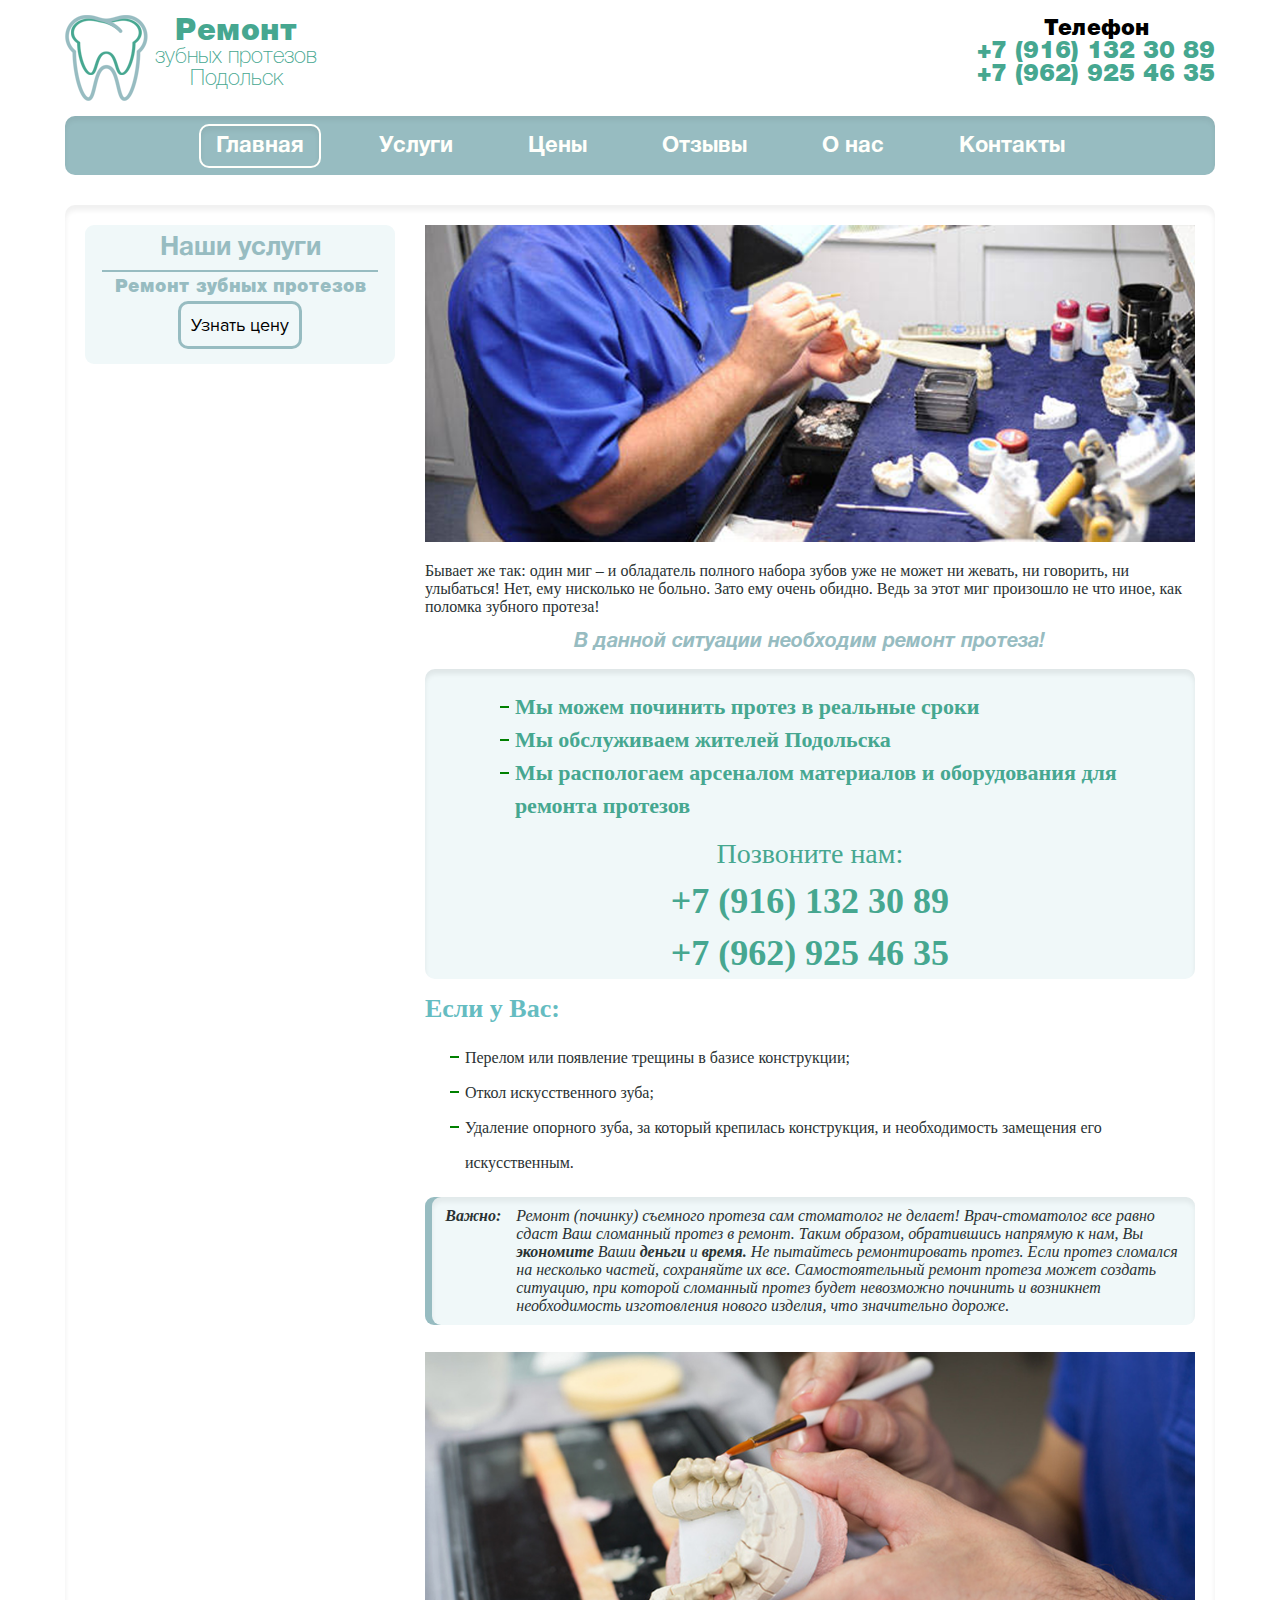
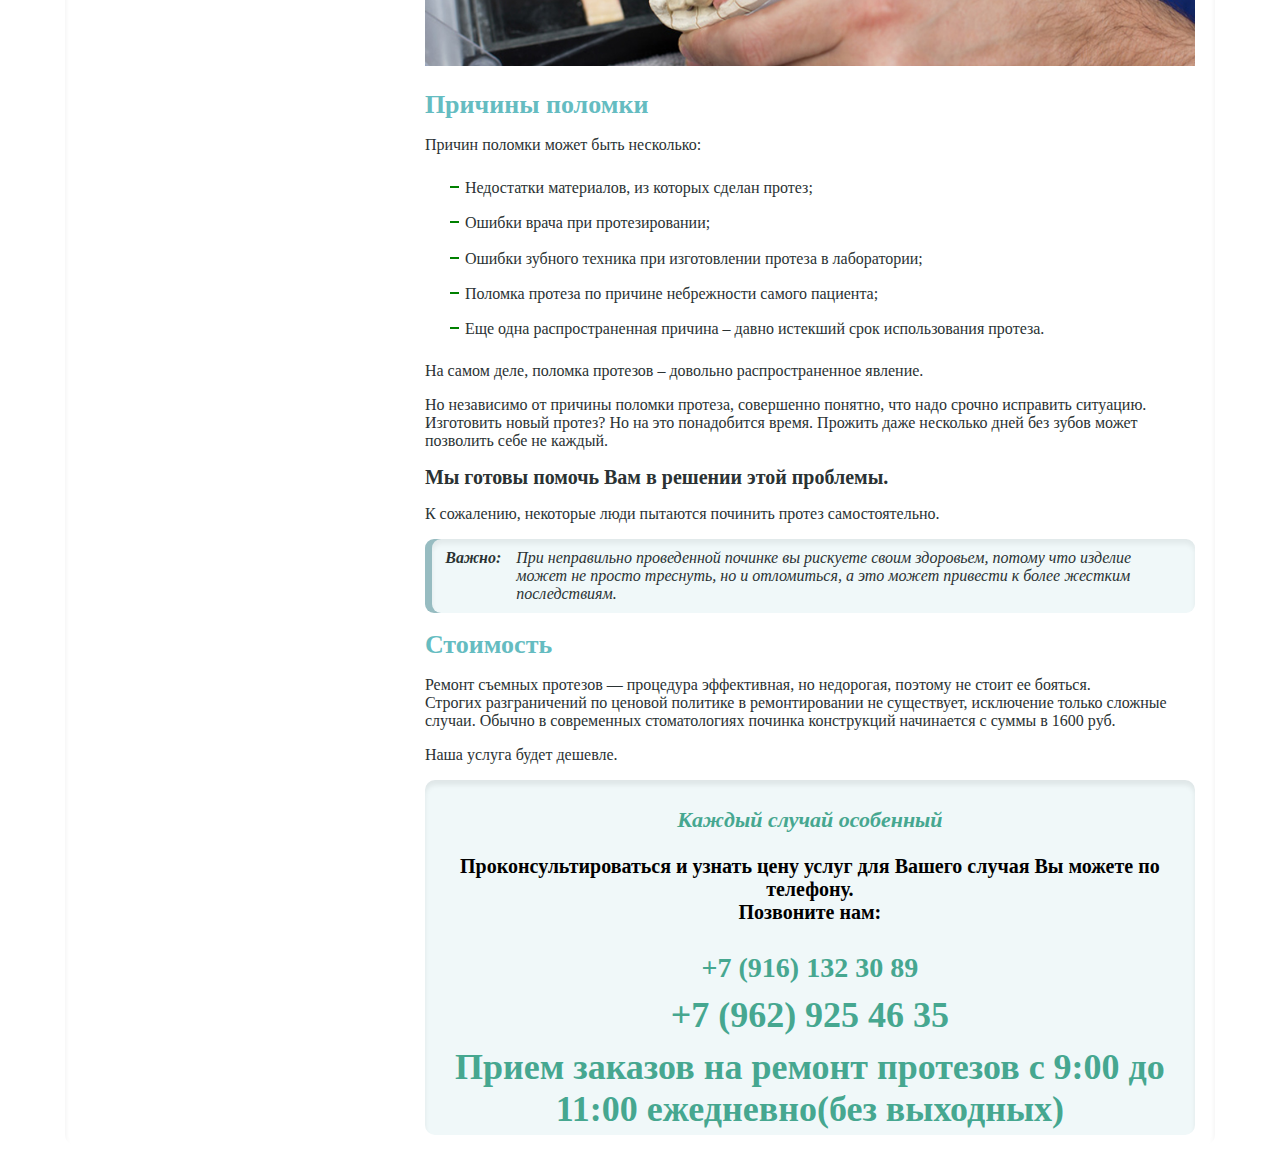
<file: index.html>
<!DOCTYPE html>
<html>
	<head>
		<title>Ремонт зубных протезов в Подольске</title>
		<meta charset="utf-8">
		<link rel="shortcut icon" href="public/images/favicon.png" type="image/png">
	    <meta name="keywords" content="подольск, ремонт, протез, зубы, протезы, недорого, поломка, поломка протеза, починка протеза, ремонт протеза, ремонт протеза подольск, ремонт протеза срочно, ремонт срочно, ремонт протеза недорого, ремот протезов недорого">
	    <meta name="description" content="Мы чиним зубные протезы недорого. Сломанный протез - не повод для отчаяния. В кратчайшие сроки мы решим Вашу проблему!">
		<link href="public/stylesheets/styles.css" rel="stylesheet" type="text/css">
		<link href="public/stylesheets/styles-main.css" rel="stylesheet" type="text/css">
	</head>
	<body>
		<!-- Yandex.Metrika counter -->
		<script type="text/javascript">
		    (function (d, w, c) {
		        (w[c] = w[c] || []).push(function() {
		            try {
		                w.yaCounter38186965 = new Ya.Metrika({
		                    id:38186965,
		                    clickmap:true,
		                    trackLinks:true,
		                    accurateTrackBounce:true
		                });
		            } catch(e) { }
		        });

		        var n = d.getElementsByTagName("script")[0],
		            s = d.createElement("script"),
		            f = function () { n.parentNode.insertBefore(s, n); };
		        s.type = "text/javascript";
		        s.async = true;
		        s.src = "https://mc.yandex.ru/metrika/watch.js";

		        if (w.opera == "[object Opera]") {
		            d.addEventListener("DOMContentLoaded", f, false);
		        } else { f(); }
		    })(document, window, "yandex_metrika_callbacks");
		</script>
		<noscript><div><img src="https://mc.yandex.ru/watch/38186965" style="position:absolute; left:-9999px;" alt="" /></div></noscript>
		<!-- /Yandex.Metrika counter -->
		<header class="page-header">
			<div class="layout-positioner">
				<div class="header-1 clearfix">
					<div class="logo">
						<a href="#">
							<img id="logo" src="public/images/logo.png" alt="Ремонт зубных протезов">
							<ul>
								<li>Ремонт</li>
								<li>зубных протезов</li>
								<li>Подольск</li>
							</ul>
						</a>
					</div>
					<div class="telephone">
						<ul>
							<li>Телефон</li>
							<li>+7 (916) 132 30 89</li>
							<li>+7 (962) 925 46 35</li>
						</ul>
					</div>
				</div>

				<div class="header-2">
					<nav>
						<ul>
							<li><a href="#">Главная</a></li>
							<li><a href="services.html">Услуги</a></li>
							<li><a href="prices.html">Цены</a></li>
							<li><a href="feedback.html">Отзывы</a></li>
							<li><a href="about.html">О нас</a></li>
							<li><a href="contacts.html">Контакты</a></li>
						</ul>
					</nav>
				</div>
			</div>
		</header>
		<div class="main-content">
			<div class="layout-positioner">
				<div class="wrap">
					<div class="layout-column layout-column-1">
						<div class="services">
							<ul>
								<li><h1>Наши услуги</h1></li>
								<li>Ремонт зубных протезов</li>
								<a href="prices.html"><span class="service">Узнать цену</span></a>
							</ul>
						</div>
						<div class="offers">

						</div>
					</div>
					<div class="layout-column layout-column-2">
						<section>
							<img src="public/images/1.png" alt="Картинка 1">
							<p>Бывает же так: один миг – и обладатель полного набора зубов уже не может ни жевать, ни говорить, ни улыбаться! Нет, ему нисколько не больно. Зато ему очень обидно. Ведь за этот миг произошло не что иное, как поломка зубного протеза!</p>
							<h2>В данной ситуации необходим ремонт протеза!</h2>
							<div class="top-block">
								<ul>
									<li>Мы можем починить протез в реальные сроки</li>
									<li>Мы обслуживаем жителей Подольска</li>
									<li>Мы распологаем арсеналом материалов и оборудования для ремонта протезов</li>
								</ul>
								<p>Позвоните нам:</p>
								<p>+7 (916) 132 30 89</p>
								<p>+7 (962) 925 46 35</p>
							</div>
							<h1>Если у Вас:</h1>
							<ul>
								<li>Перелом или появление трещины в базисе конструкции;</li>
								<li>Откол искусственного зуба;</li>
								<li>Удаление опорного зуба, за который крепилась конструкция, и необходимость замещения его искусственным.</li>
							</ul>
							<div class="note">
								<div class="note-layer clearfix">
									<div>Важно:</div>
									<div>Ремонт (починку) съемного протеза сам стоматолог 
										не делает! Врач-стоматолог все равно сдаст Ваш сломанный 
									   	протез в ремонт. Таким образом, обратившись напрямую к нам, 
									   	Вы <span>экономите</span> Ваши <span>деньги</span> и <span>время.</span>
									   	Не пытайтесь ремонтировать протез. Если протез сломался на несколько частей, сохраняйте их все. Самостоятельный ремонт протеза может создать ситуацию, при которой сломанный протез будет невозможно починить и возникнет необходимость изготовления нового изделия, что значительно дороже.

							        </div>
								</div>
							</div>
							<img src="public/images/2.png" alt="Картинка 2">
							<h1>Причины поломки</h1>
							<p>Причин поломки может быть несколько:</p>
							<ul>
								<li>Недостатки материалов, из которых сделан протез;</li>
								<li>Ошибки врача при протезировании;</li>
								<li>Ошибки зубного техника при изготовлении протеза в лаборатории;</li>
								<li>Поломка протеза по причине небрежности самого пациента;</li>
								<li>Еще одна распространенная причина – давно истекший срок использования протеза.</li>
							</ul>
							<p>На самом деле, поломка протезов – довольно распространенное явление.</p>
							<p>Но независимо от причины поломки протеза, совершенно понятно, что надо срочно исправить ситуацию. Изготовить новый протез? Но на это понадобится время. Прожить даже несколько дней без зубов может позволить себе не каждый.</p>
							<p><strong>Мы готовы помочь Вам в решении этой проблемы.</strong></p>
							<p>К сожалению, некоторые люди пытаются починить протез самостоятельно.</p>
							<div class="note last-note">
								<div class="note-layer clearfix">
									<div>Важно:</div>
									<div>При неправильно проведенной починке вы рискуете своим 
							            здоровьем, потому что изделие может не просто треснуть, 
							            но и отломиться, а это может привести к более жестким 
							            последствиям.
							        </div>
								</div>
							</div>
							<h1>Стоимость</h1>
							<p>Ремонт съемных протезов — процедура эффективная, но недорогая, поэтому не стоит ее бояться.<br>
							Строгих разграничений по ценовой политике в ремонтировании не существует, исключение только сложные случаи. Обычно в современных стоматологиях починка конструкций начинается с суммы в 1600 руб.</p>
							<p>Наша услуга будет дешевле.</p>
							<div class="bottom-block">
								<p>Каждый случай особенный</p>
								<p>Проконсультироваться и узнать цену услуг для Вашего случая Вы можете по телефону.</p>
								<p>Позвоните нам:</p>
								<p>+7 (916) 132 30 89</p>
								<p>+7 (962) 925 46 35</p>
								<p>Прием заказов на ремонт протезов с 9:00 до 11:00 ежедневно(без выходных)</p>
							</div>
						</section>						
					</div>
				</div>
			</div>
		</div>
		
	</body>
</html>
</file>
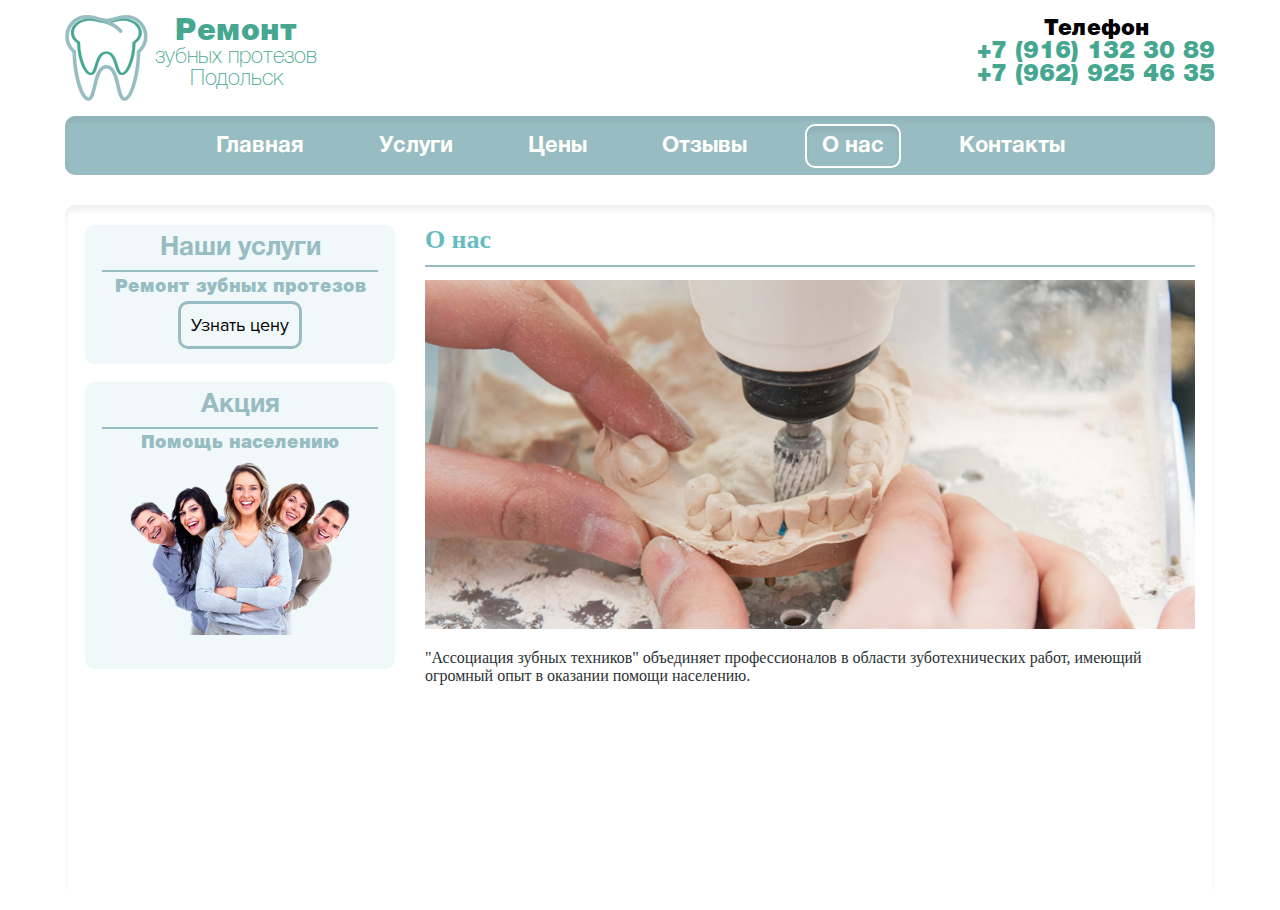
<file: about.html>
<!DOCTYPE html>
<html>
<head>
	<title>О нас</title>
	<meta charset="utf-8">
	<link rel="shortcut icon" href="public/images/favicon.png" type="image/png">
    <meta name="keywords" content="подольск, ремонт, протез, зубы, протезы, недорого, поломка, поломка протеза, починка протеза, ремонт протеза, ремонт протеза подольск, ремонт протеза срочно, ремонт срочно">
    <meta name="description" content="О нас">
	<link href="public/stylesheets/styles.css" rel="stylesheet" type="text/css">
	<link href="public/stylesheets/styles-about.css" rel="stylesheet" type="text/css">
</head>
<body>
	<!-- Yandex.Metrika counter -->
		<script type="text/javascript">
		    (function (d, w, c) {
		        (w[c] = w[c] || []).push(function() {
		            try {
		                w.yaCounter38186965 = new Ya.Metrika({
		                    id:38186965,
		                    clickmap:true,
		                    trackLinks:true,
		                    accurateTrackBounce:true
		                });
		            } catch(e) { }
		        });

		        var n = d.getElementsByTagName("script")[0],
		            s = d.createElement("script"),
		            f = function () { n.parentNode.insertBefore(s, n); };
		        s.type = "text/javascript";
		        s.async = true;
		        s.src = "https://mc.yandex.ru/metrika/watch.js";

		        if (w.opera == "[object Opera]") {
		            d.addEventListener("DOMContentLoaded", f, false);
		        } else { f(); }
		    })(document, window, "yandex_metrika_callbacks");
		</script>
		<noscript><div><img src="https://mc.yandex.ru/watch/38186965" style="position:absolute; left:-9999px;" alt="" /></div></noscript>
		<!-- /Yandex.Metrika counter -->
	<header class="page-header">
		<div class="layout-positioner">
			<div class="header-1 clearfix">
				<div class="logo">
					<a href="index.html">
						<img id="logo" src="public/images/logo.png" alt="Ремонт зубных протезов">
						<ul>
							<li>Ремонт</li>
							<li>зубных протезов</li>
							<li>Подольск</li>
						</ul>
					</a>
				</div>
				<div class="telephone">
					<ul>
						<li>Телефон</li>
						<li>+7 (916) 132 30 89</li>
						<li>+7 (962) 925 46 35</li>
					</ul>
				</div>
			</div>
			<div class="header-2">
				<nav>
					<ul>
						<li><a href="index.html">Главная</a></li>
						<li><a href="services.html">Услуги</a></li>
						<li><a href="prices.html">Цены</a></li>
						<li><a href="feedback.html">Отзывы</a></li>
						<li><a href="#">О нас</a></li>
						<li><a href="contacts.html">Контакты</a></li>
					</ul>
				</nav>
			</div>
		</div>
	</header>
	<div class="main-content">
		<div class="layout-positioner">
			<div class="wrap">
				<div class="layout-column layout-column-1">
						<div class="services">
							<ul>
								<li><h1>Наши услуги</h1></li>
								<li>Ремонт зубных протезов</li>
								<a href="prices.html"><span class="service">Узнать цену</span></a>
							</ul>
						</div>
						<div class="offers">
							<ul>
								<li class="title"><h1>Акция</h1></li>
								<li>
									<a href="special.html">Помощь населению
										<img src="public/images/offer-photo.png" alt="Акция">
									</a>
									
								</li>
							</ul>
						</div>
					</div>
				<div class="layout-column layout-column-2">
					<h1>О нас</h1>
					<img src="public/images/contacts/back.png">
					<p>"Ассоциация зубных техников" объединяет профессионалов в области зуботехнических работ, имеющий огромный опыт в оказании помощи населению.</p>
					<div class="note">
						<div class="note-layer clearfix">

							
						</div>
					</div>
				</div>
			</div>
		</div>
	</div>
</body>
</html>
</file>
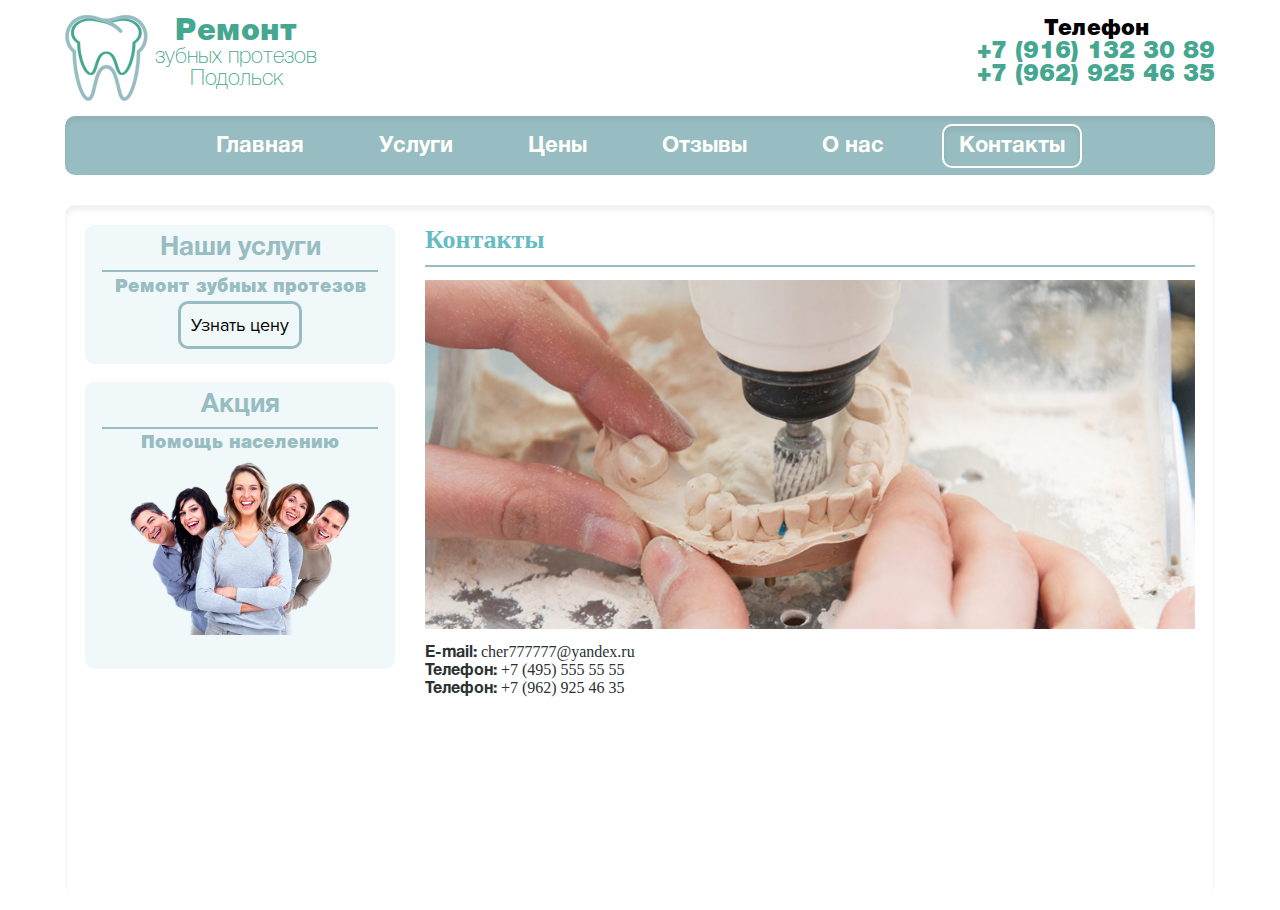
<file: contacts.html>
<!DOCTYPE html>
<html>
<head>
	<title>Контакты</title>
	<meta charset="utf-8">
	<link rel="shortcut icon" href="public/images/favicon.png" type="image/png">
    <meta name="keywords" content="подольск, ремонт, протез, зубы, протезы, недорого, поломка, поломка протеза, починка протеза, ремонт протеза, ремонт протеза подольск, ремонт протеза срочно, ремонт срочно, телефон">
    <meta name="description" content="Наши контакты. Телефоны для справки. Ремонт протезов Подольск недорого">
	<link href="public/stylesheets/styles.css" rel="stylesheet" type="text/css">
	<link href="public/stylesheets/styles-contacts.css" rel="stylesheet" type="text/css">
</head>
<body>
	<!-- Yandex.Metrika counter -->
		<script type="text/javascript">
		    (function (d, w, c) {
		        (w[c] = w[c] || []).push(function() {
		            try {
		                w.yaCounter38186965 = new Ya.Metrika({
		                    id:38186965,
		                    clickmap:true,
		                    trackLinks:true,
		                    accurateTrackBounce:true
		                });
		            } catch(e) { }
		        });

		        var n = d.getElementsByTagName("script")[0],
		            s = d.createElement("script"),
		            f = function () { n.parentNode.insertBefore(s, n); };
		        s.type = "text/javascript";
		        s.async = true;
		        s.src = "https://mc.yandex.ru/metrika/watch.js";

		        if (w.opera == "[object Opera]") {
		            d.addEventListener("DOMContentLoaded", f, false);
		        } else { f(); }
		    })(document, window, "yandex_metrika_callbacks");
		</script>
		<noscript><div><img src="https://mc.yandex.ru/watch/38186965" style="position:absolute; left:-9999px;" alt="" /></div></noscript>
		<!-- /Yandex.Metrika counter -->
	<header class="page-header">
		<div class="layout-positioner">
			<div class="header-1 clearfix">
				<div class="logo">
					<a href="index.html">
						<img id="logo" src="public/images/logo.png" alt="Ремонт зубных протезов">
						<ul>
							<li>Ремонт</li>
							<li>зубных протезов</li>
							<li>Подольск</li>
						</ul>
					</a>
				</div>
				<div class="telephone">
					<ul>
						<li>Телефон</li>
						<li>+7 (916) 132 30 89</li>
						<li>+7 (962) 925 46 35</li>
					</ul>
				</div>
			</div>
			<div class="header-2">
				<nav>
					<ul>
						<li><a href="index.html">Главная</a></li>
						<li><a href="services.html">Услуги</a></li>
						<li><a href="prices.html">Цены</a></li>
						<li><a href="feedback.html">Отзывы</a></li>
						<li><a href="about.html">О нас</a></li>
						<li><a href="#">Контакты</a></li>
					</ul>
				</nav>
			</div>
		</div>
	</header>
	<div class="main-content">
		<div class="layout-positioner">
			<div class="wrap">
				<div class="layout-column layout-column-1">
						<div class="services">
							<ul>
								<li><h1>Наши услуги</h1></li>
								<li>Ремонт зубных протезов</li>
								<a href="prices.html"><span class="service">Узнать цену</span></a>
							</ul>
						</div>
						<div class="offers">
							<ul>
								<li class="title"><h1>Акция</h1></li>
								<li>
									<a href="special.html">Помощь населению
										<img src="public/images/offer-photo.png" alt="Акция">
									</a>
									
								</li>
							</ul>
						</div>
					</div>
				<div class="layout-column layout-column-2">
					<h1>Контакты</h1>
					<img src="public/images/contacts/back.png">
					<ul class="ul-color">
						<li><span>E-mail:</span> cher777777@yandex.ru</li>
						<li><span>Телефон:</span> +7 (495) 555 55 55</li>
						<li><span>Телефон:</span> +7 (962) 925 46 35</li>
					</ul>
				</div>
			</div>
		</div>
	</div>
</body>
</html>
</file>
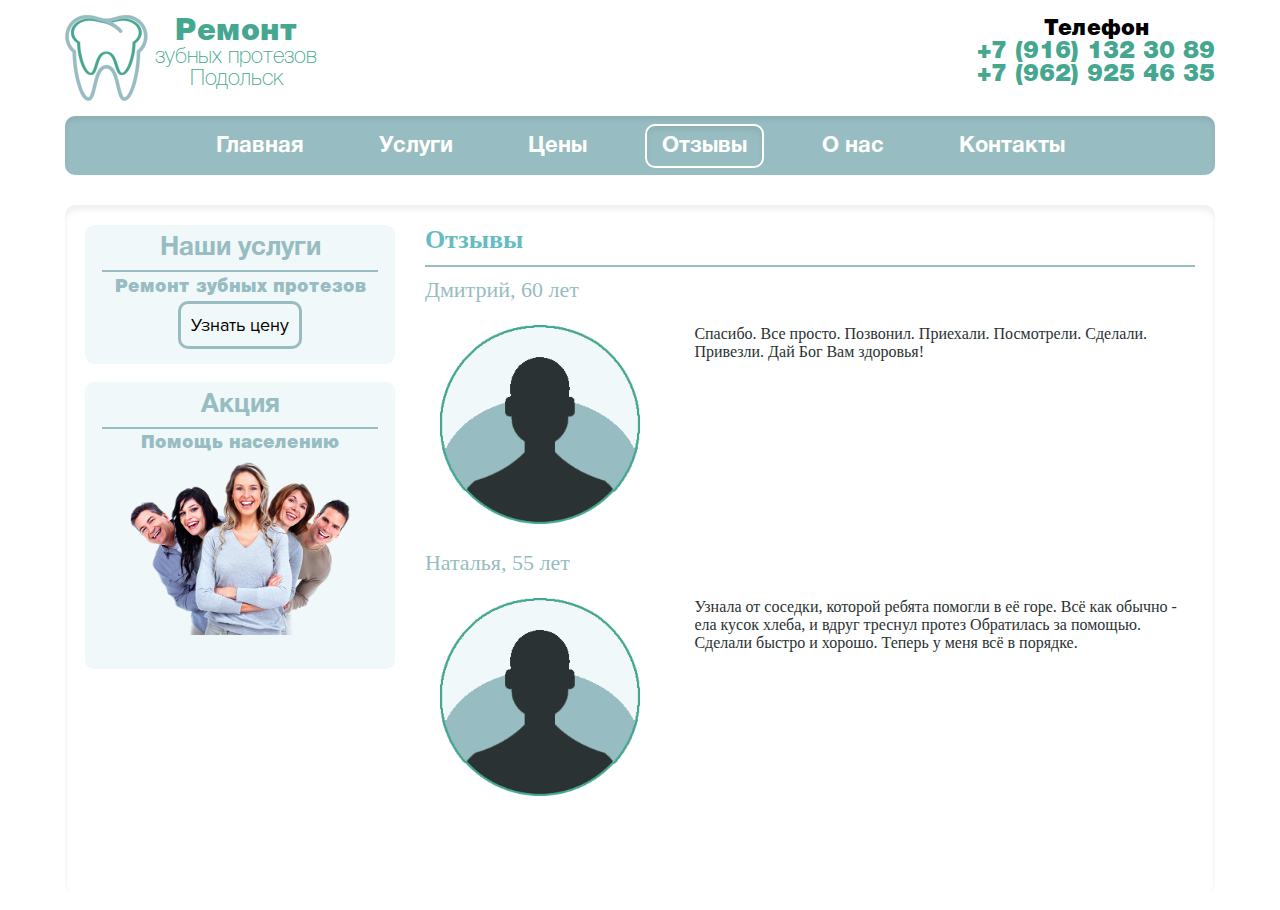
<file: feedback.html>
<!DOCTYPE html>
<html>
<head>
	<title>Отзывы</title>
	<meta charset="utf-8">
	<link rel="shortcut icon" href="public/images/favicon.png" type="image/png">
    <meta name="keywords" content="подольск, ремонт, протез, зубы, протезы, недорого, поломка, поломка протеза, починка протеза, ремонт протеза, ремонт протеза подольск, ремонт протеза срочно, ремонт срочно">
    <meta name="description" content="Обратная связь. Отзывы о наших работах">
	<link href="public/stylesheets/styles.css" rel="stylesheet" type="text/css">
	<link href="public/stylesheets/styles-feedback.css" rel="stylesheet" type="text/css">
</head>
<body>
	<!-- Yandex.Metrika counter -->
		<script type="text/javascript">
		    (function (d, w, c) {
		        (w[c] = w[c] || []).push(function() {
		            try {
		                w.yaCounter38186965 = new Ya.Metrika({
		                    id:38186965,
		                    clickmap:true,
		                    trackLinks:true,
		                    accurateTrackBounce:true
		                });
		            } catch(e) { }
		        });

		        var n = d.getElementsByTagName("script")[0],
		            s = d.createElement("script"),
		            f = function () { n.parentNode.insertBefore(s, n); };
		        s.type = "text/javascript";
		        s.async = true;
		        s.src = "https://mc.yandex.ru/metrika/watch.js";

		        if (w.opera == "[object Opera]") {
		            d.addEventListener("DOMContentLoaded", f, false);
		        } else { f(); }
		    })(document, window, "yandex_metrika_callbacks");
		</script>
		<noscript><div><img src="https://mc.yandex.ru/watch/38186965" style="position:absolute; left:-9999px;" alt="" /></div></noscript>
		<!-- /Yandex.Metrika counter -->
	<header class="page-header">
		<div class="layout-positioner">
			<div class="header-1 clearfix">
				<div class="logo">
					<a href="index.html">
						<img id="logo" src="public/images/logo.png" alt="Ремонт зубных протезов">
						<ul>
							<li>Ремонт</li>
							<li>зубных протезов</li>
							<li>Подольск</li>
						</ul>
					</a>
				</div>
				<div class="telephone">
					<ul>
						<li>Телефон</li>
						<li>+7 (916) 132 30 89</li>
						<li>+7 (962) 925 46 35</li>
					</ul>
				</div>
			</div>
			<div class="header-2">
				<nav>
					<ul>
						<li><a href="index.html">Главная</a></li>
						<li><a href="services.html">Услуги</a></li>
						<li><a href="prices.html">Цены</a></li>
						<li><a href="#">Отзывы</a></li>
						<li><a href="about.html">О нас</a></li>
						<li><a href="contacts.html">Контакты</a></li>
					</ul>
				</nav>
			</div>
		</div>
	</header>
	<div class="main-content">
		<div class="layout-positioner">
			<div class="wrap">
				<div class="layout-column layout-column-1">
						<div class="services">
							<ul>
								<li><h1>Наши услуги</h1></li>
								<li>Ремонт зубных протезов</li>
								<a href="prices.html"><span class="service">Узнать цену</span></a>
							</ul>
						</div>
						<div class="offers">
							<ul>
								<li class="title"><h1>Акция</h1></li>
								<li>
									<a href="special.html">Помощь населению
										<img src="public/images/offer-photo.png" alt="Акция">
									</a>
									
								</li>
							</ul>
						</div>
					</div>
				<div class="layout-column layout-column-2">
					<h1>Отзывы</h1>
					<div class="comments">
						<div class="comment clearfix">
							<p class="nickName">Дмитрий, 60 лет</p>
							<div class="userPic">
								<img src="public/images/feedback/no-pict.png" alt="Фото комментарий">
							</div>
							<div class="userComment">
								<p>Спасибо. Все просто. Позвонил. Приехали. Посмотрели. Сделали. Привезли. Дай Бог Вам здоровья!</p>
							</div>
						</div>
						<div class="comment clearfix">
							<p class="nickName">Наталья, 55 лет</p>
							<div class="userPic">
								<img src="public/images/feedback/no-pict.png" alt="Фото комментарий">
							</div>
							<div class="userComment">
								<p>Узнала от соседки, которой ребята помогли в её горе. Всё как обычно - ела кусок хлеба, и вдруг треснул протез
								Обратилась за помощью. Сделали быстро и хорошо. Теперь у меня всё в порядке.
								</p>
							</div>
						</div>
					</div>
				</div>
			</div>
		</div>
	</div>
</body>
</html>
</file>
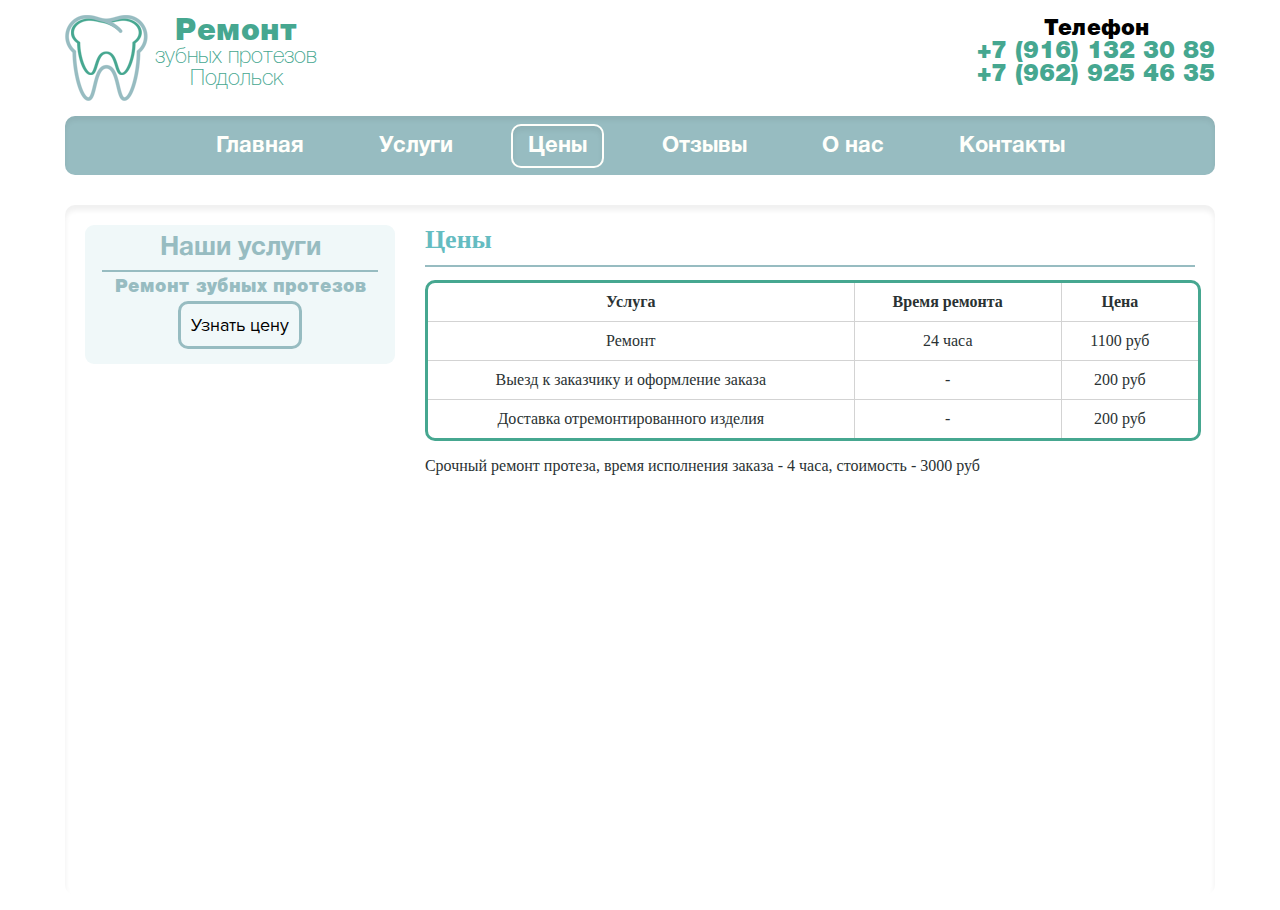
<file: prices.html>
<!DOCTYPE html>
<html>
<head>
	<title>Цены</title>
	<meta charset="utf-8">
	<link rel="shortcut icon" href="public/images/favicon.png" type="image/png">
    <meta name="keywords" content="подольск, ремонт, протез, зубы, протезы, недорого, поломка, поломка протеза, починка протеза, ремонт протеза, ремонт протеза подольск, ремонт протеза срочно, ремонт срочно, цены, цены протез">
    <meta name="description" content="Цены на ремонт протеза">
	<link href="public/stylesheets/styles.css" rel="stylesheet" type="text/css">
	<link href="public/stylesheets/styles-prices.css" rel="stylesheet" type="text/css">
</head>
<body>
	<!-- Yandex.Metrika counter -->
		<script type="text/javascript">
		    (function (d, w, c) {
		        (w[c] = w[c] || []).push(function() {
		            try {
		                w.yaCounter38186965 = new Ya.Metrika({
		                    id:38186965,
		                    clickmap:true,
		                    trackLinks:true,
		                    accurateTrackBounce:true
		                });
		            } catch(e) { }
		        });

		        var n = d.getElementsByTagName("script")[0],
		            s = d.createElement("script"),
		            f = function () { n.parentNode.insertBefore(s, n); };
		        s.type = "text/javascript";
		        s.async = true;
		        s.src = "https://mc.yandex.ru/metrika/watch.js";

		        if (w.opera == "[object Opera]") {
		            d.addEventListener("DOMContentLoaded", f, false);
		        } else { f(); }
		    })(document, window, "yandex_metrika_callbacks");
		</script>
		<noscript><div><img src="https://mc.yandex.ru/watch/38186965" style="position:absolute; left:-9999px;" alt="" /></div></noscript>
		<!-- /Yandex.Metrika counter -->
	<header class="page-header">
		<div class="layout-positioner">
			<div class="header-1 clearfix">
				<div class="logo">
					<a href="index.html">
						<img id="logo" src="public/images/logo.png" alt="Ремонт зубных протезов">
						<ul>
							<li>Ремонт</li>
							<li>зубных протезов</li>
							<li>Подольск</li>
						</ul>
					</a>
				</div>
				<div class="telephone">
					<ul>
						<li>Телефон</li>
						<li>+7 (916) 132 30 89</li>
						<li>+7 (962) 925 46 35</li>
					</ul>
				</div>
			</div>
			<div class="header-2">
				<nav>
					<ul>
						<li><a href="index.html">Главная</a></li>
						<li><a href="services.html">Услуги</a></li>
						<li><a href="#">Цены</a></li>
						<li><a href="feedback.html">Отзывы</a></li>
						<li><a href="about.html">О нас</a></li>
						<li><a href="contacts.html">Контакты</a></li>
					</ul>
				</nav>
			</div>
		</div>
	</header>
	<div class="main-content">
		<div class="layout-positioner">
			<div class="wrap">
				<div class="layout-column layout-column-1">
						<div class="services">
							<ul>
								<li><h1>Наши услуги</h1></li>
								<li>Ремонт зубных протезов</li>
								<a href="prices.html"><span class="service">Узнать цену</span></a>
							</ul>
						</div>
						<div class="offers">

						</div>
					</div>
				<div class="layout-column layout-column-2">
					<h1>Цены</h1>
					<div class="table-round">
						<table>
							<tr>
								<th>Услуга</th>
								<th>Время ремонта</th>
								<th>Цена</th>
							</tr>
							<tr>
								<td>Ремонт</td>
								<td>24 часа</td>
								<td>1100 руб</td>
							</tr>
							<tr>
								<td>Выезд к заказчику и оформление заказа</td>
								<td>-</td>
								<td>200 руб</td>
							</tr>
							<tr>
								<td>Доставка отремонтированного изделия</td>
								<td>-</td>
								<td>200 руб</td>
							</tr>
						</table>
					</div>
					<p class="quick-work"><span class="quick-word-underline">Срочный ремонт протеза</span>, время исполнения заказа - <span class="quick-word-underline">4 часа</span>, стоимость - 3000 руб</p>
				</div>
			</div>
		</div>
	</div>
</body>
</html>
</file>
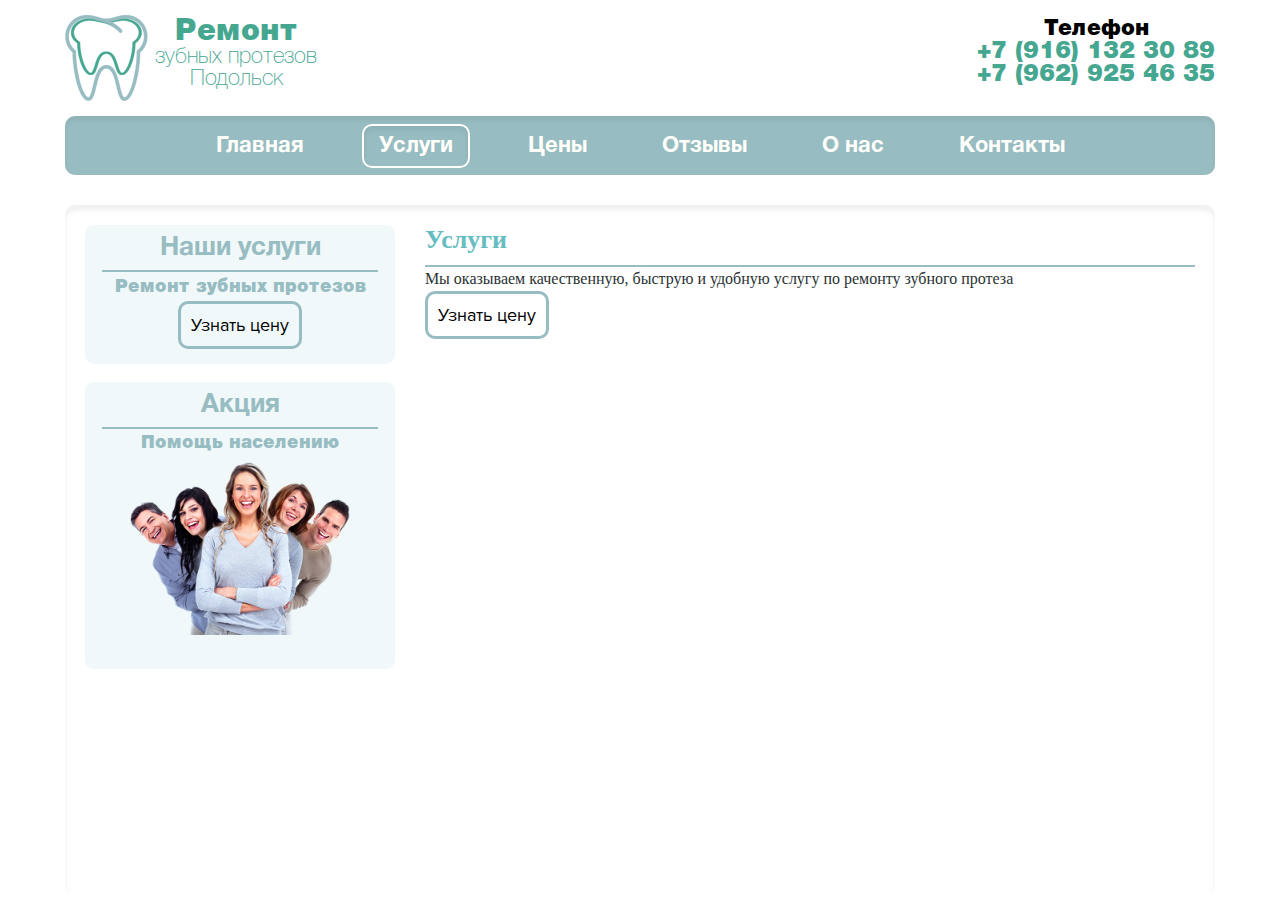
<file: services.html>
<!DOCTYPE html>
<html>
<head>
	<title>Услуги</title>
	<meta charset="utf-8">
	<link rel="shortcut icon" href="public/images/favicon.png" type="image/png">
    <meta name="keywords" content="подольск, ремонт, протез, зубы, протезы, недорого, поломка, поломка протеза, починка протеза, ремонт протеза, ремонт протеза подольск, ремонт протеза срочно, ремонт срочно">
    <meta name="description" content="Наши услуги">
	<link href="public/stylesheets/styles.css" rel="stylesheet" type="text/css">
	<link href="public/stylesheets/styles-services.css" rel="stylesheet" type="text/css">
</head>
<body>
	<!-- Yandex.Metrika counter -->
		<script type="text/javascript">
		    (function (d, w, c) {
		        (w[c] = w[c] || []).push(function() {
		            try {
		                w.yaCounter38186965 = new Ya.Metrika({
		                    id:38186965,
		                    clickmap:true,
		                    trackLinks:true,
		                    accurateTrackBounce:true
		                });
		            } catch(e) { }
		        });

		        var n = d.getElementsByTagName("script")[0],
		            s = d.createElement("script"),
		            f = function () { n.parentNode.insertBefore(s, n); };
		        s.type = "text/javascript";
		        s.async = true;
		        s.src = "https://mc.yandex.ru/metrika/watch.js";

		        if (w.opera == "[object Opera]") {
		            d.addEventListener("DOMContentLoaded", f, false);
		        } else { f(); }
		    })(document, window, "yandex_metrika_callbacks");
		</script>
		<noscript><div><img src="https://mc.yandex.ru/watch/38186965" style="position:absolute; left:-9999px;" alt="" /></div></noscript>
		<!-- /Yandex.Metrika counter -->
	<header class="page-header">
		<div class="layout-positioner">
			<div class="header-1 clearfix">
				<div class="logo">
					<a href="index.html">
						<img id="logo" src="public/images/logo.png" alt="Ремонт зубных протезов">
						<ul>
							<li>Ремонт</li>
							<li>зубных протезов</li>
							<li>Подольск</li>
						</ul>
					</a>
				</div>
				<div class="telephone">
					<ul>
						<li>Телефон</li>
						<li>+7 (916) 132 30 89</li>
						<li>+7 (962) 925 46 35</li>
					</ul>
				</div>
			</div>
			<div class="header-2">
				<nav>
					<ul>
						<li><a href="index.html">Главная</a></li>
						<li><a href="#">Услуги</a></li>
						<li><a href="prices.html">Цены</a></li>
						<li><a href="feedback.html">Отзывы</a></li>
						<li><a href="about.html">О нас</a></li>
						<li><a href="contacts.html">Контакты</a></li>
					</ul>
				</nav>
			</div>
		</div>
	</header>
	<div class="main-content">
		<div class="layout-positioner">
			<div class="wrap">
				<div class="layout-column layout-column-1">
						<div class="services">
							<ul>
								<li><h1>Наши услуги</h1></li>
								<li>Ремонт зубных протезов</li>
								<a href="prices.html"><span class="service">Узнать цену</span></a>
							</ul>
						</div>
						<div class="offers">
							<ul>
								<li class="title"><h1>Акция</h1></li>
								<li>
									<a href="special.html">Помощь населению
										<img src="public/images/offer-photo.png" alt="Акция">
									</a>
									
								</li>
							</ul>
						</div>
					</div>
				<div class="layout-column layout-column-2">
					<div class="layout-column layout-column-2">
						<h1>Услуги</h1>
						<div class="services">
							<div class="service clearfix">
								<p>Мы оказываем качественную, быструю и удобную услугу по ремонту зубного протеза</p>
								<a href="prices.html"><span class="service">Узнать цену</span></a>
								<!--  
								<div class="service-image">
									<img src="public/images/services/service_pic1.png" alt="Услуга 1">
								</div>
								<div class="service-description">
									<p>Dolor sit amet, consectetur adipiscing elit, sed do 
									eiusmod tempor incididunt ut labore et dolore 
									magna aliqua. Ut enim ad minim veniam, quis 
									nostrud exercitation ullamco laboris nisi ut aliquip 
									ex ea commodo consequat. Duis aute irure dolor 
									in reprehenderit in voluptate velit esse cillum 
									dolore eu fugiat nulla pariatur. 
									Excepteur sint occaecat cupidatat non 
									proident, sunt in culpa qui officia deserunt 
									mollit anim id est laborum.</p>
									<a href="prices.html"><span>Узнать цену</span></a>
								</div>
							</div>
							<div class="service clearfix">
								<h2>Наименование услуги</h2>
								<div class="service-image">
									<img src="public/images/services/service_pic1.png" alt="Услуга 1">
								</div>
								<div class="service-description">
									<p>Dolor sit amet, consectetur adipiscing elit, sed do 
									eiusmod tempor incididunt ut labore et dolore 
									magna aliqua. Ut enim ad minim veniam, quis 
									nostrud exercitation ullamco laboris nisi ut aliquip 
									ex ea commodo consequat. Duis aute irure dolor 
									in reprehenderit in voluptate velit esse cillum 
									dolore eu fugiat nulla pariatur. 
									Excepteur sint occaecat cupidatat non 
									proident, sunt in culpa qui officia deserunt 
									mollit anim id est laborum.</p>
									<a href="prices.html"><span>Узнать цену</span></a>
								</div>
							</div>
							-->
						</div>
					</div>
				</div>
			</div>
		</div>
	</div>
</body>
</html>
</file>
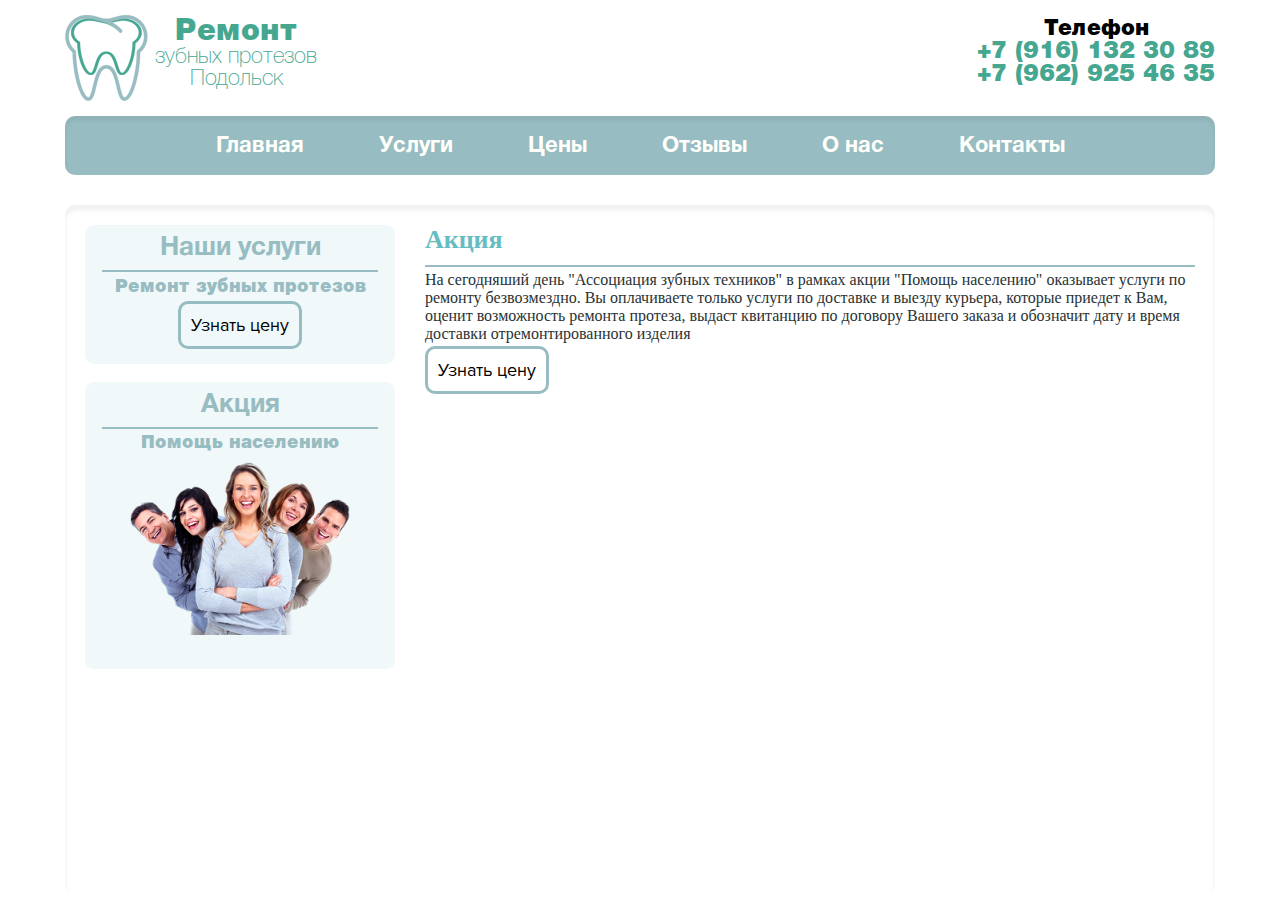
<file: special.html>
<!DOCTYPE html>
<html>
<head>
	<title>Акция</title>
	<meta charset="utf-8">
	<link rel="shortcut icon" href="public/images/favicon.png" type="image/png">
    <meta name="keywords" content="подольск, ремонт, протез, зубы, протезы, недорого, поломка, поломка протеза, починка протеза, ремонт протеза, ремонт протеза подольск, ремонт протеза срочно, ремонт срочно">
    <meta name="description" content="Специальное предложение на ремонт зубов в Подольске">
	<link href="public/stylesheets/styles.css" rel="stylesheet" type="text/css">

</head>
<body>
	<!-- Yandex.Metrika counter -->
		<script type="text/javascript">
		    (function (d, w, c) {
		        (w[c] = w[c] || []).push(function() {
		            try {
		                w.yaCounter38186965 = new Ya.Metrika({
		                    id:38186965,
		                    clickmap:true,
		                    trackLinks:true,
		                    accurateTrackBounce:true
		                });
		            } catch(e) { }
		        });

		        var n = d.getElementsByTagName("script")[0],
		            s = d.createElement("script"),
		            f = function () { n.parentNode.insertBefore(s, n); };
		        s.type = "text/javascript";
		        s.async = true;
		        s.src = "https://mc.yandex.ru/metrika/watch.js";

		        if (w.opera == "[object Opera]") {
		            d.addEventListener("DOMContentLoaded", f, false);
		        } else { f(); }
		    })(document, window, "yandex_metrika_callbacks");
		</script>
		<noscript><div><img src="https://mc.yandex.ru/watch/38186965" style="position:absolute; left:-9999px;" alt="" /></div></noscript>
		<!-- /Yandex.Metrika counter -->
	<header class="page-header">
		<div class="layout-positioner">
			<div class="header-1 clearfix">
				<div class="logo">
					<a href="index.html">
						<img id="logo" src="public/images/logo.png" alt="Ремонт зубных протезов">
						<ul>
							<li>Ремонт</li>
							<li>зубных протезов</li>
							<li>Подольск</li>
						</ul>
					</a>
				</div>
				<div class="telephone">
					<ul>
						<li>Телефон</li>
						<li>+7 (916) 132 30 89</li>
						<li>+7 (962) 925 46 35</li>
					</ul>
				</div>
			</div>
			<div class="header-2">
				<nav>
					<ul>
						<li><a href="index.html">Главная</a></li>
						<li><a href="services.html">Услуги</a></li>
						<li><a href="prices.html">Цены</a></li>
						<li><a href="feedback.html">Отзывы</a></li>
						<li><a href="about.html">О нас</a></li>
						<li><a href="contacts.html">Контакты</a></li>
					</ul>
				</nav>
			</div>
		</div>
	</header>
	<div class="main-content">
		<div class="layout-positioner">
			<div class="wrap">
				<div class="layout-column layout-column-1">
						<div class="services">
							<ul>
								<li><h1>Наши услуги</h1></li>
								<li>Ремонт зубных протезов</li>
								<a href="prices.html"><span class="service">Узнать цену</span></a>
							</ul>
						</div>
						<div class="offers">
							<ul>
								<li class="title"><h1>Акция</h1></li>
								<li>
									<a href="special.html">Помощь населению
										<img src="public/images/offer-photo.png" alt="Акция">
									</a>
									
								</li>
							</ul>
						</div>
					</div>
				<div class="layout-column layout-column-2">
					<div class="layout-column layout-column-2">
						<h1>Акция</h1>
						<div class="services">
							<div class="service clearfix">
								<p>
									На сегодняший день "Ассоциация зубных техников" в рамках акции "Помощь населению" оказывает услуги по ремонту безвозмездно. 
									Вы оплачиваете только услуги по доставке и выезду курьера, которые приедет к Вам, оценит возможность ремонта протеза, выдаст квитанцию
									по договору Вашего заказа и обозначит дату и время доставки отремонтированного изделия
								</p>
								<a href="prices.html"><span class="service">Узнать цену</span></a>
						</div>
					</div>
				</div>
			</div>
		</div>
	</div>
</body>
</html>
</file>
<file: public/stylesheets/styles.css>
/*General*/

body {
	margin:0;
	padding:0;
	font-family:"HelveticaNeueCyr", 'PT Sans', sans-serif;
	background-color: white;
}
@font-face {
	font-family: "Century Gothic";
	src: local("Century Gothic"), url("");
}
@font-face {
	font-family: "HelveticaNeueCyr";
	src: url("../fonts/HelveticaNeueCyr/HelveticaNeueCyr-Black.ttf") format("truetype");
	font-style: normal;
	font-weight: normal;
}
@font-face {
	font-family: "HelveticaNeueCyr-Thin";
	src: url("../fonts/HelveticaNeueCyr/HelveticaNeueCyr-Thin.otf") format("opentype");
	font-style: normal;
	font-weight: normal;
}
@font-face {
	font-family: "HelveticaNeueCyr-Bold";
	src: url("../fonts/HelveticaNeueCyr/HelveticaNeueCyr-Bold.otf") format("opentype");
	font-style: normal;
	font-weight: normal;
}
@font-face {
	font-family: "HelveticaNeueCyr-BoldItalic";
	src: url("../fonts/HelveticaNeueCyr/HelveticaNeueCyr-BoldItalic.otf") format("opentype");
	font-style: normal;
	font-weight: normal;
}
@font-face {
	font-family: "HelveticaNeueCyr-Italic";
	src: url("../fonts/HelveticaNeueCyr/HelveticaNeueCyr-Italic.otf") format("opentype");
	font-style: normal;
	font-weight: normal;
}
@font-face {
	font-family: "ProximaNova";
	src: url("../fonts/Proxima Nova/Proxima Nova Regular.otf") format("opentype");
}
@font-face {
	font-family: "MyriadProBold";
	src: url("../fonts/MyriadPro/MyriadProBold/MyriadProBold.otf") format("opentype");
}
.clearfix:after{
	content:'';
	clear:both;
	display:table;
}
.layout-positioner:after{
	content:'';
	clear:both;
	display:table;
}
.layout-positioner{
	max-width: 1150px;
	min-width: 1150px;
	margin:0 auto;
	padding: 15px;
}
body {
 	overflow-y: scroll;
}
html {

}


/*Header*/


header.page-header .header-1 {
	text-align: center;
}
header.page-header .header-1 .logo a {
	text-decoration: none;
}
header.page-header .header-1 .logo,
header.page-header .header-1 .logo img,
header.page-header .header-1 .logo ul {
  	float:left;
}
header.page-header .header-1 .logo {
	position: relative;
}
header.page-header .header-1 .logo:active {
	top:1px;
}
header.page-header .header-1 .logo:hover {
	cursor: pointer;
}
header.page-header .header-1 .telephone {
	float:right;
}
header.page-header ul {
	list-style: none;
	padding: 0;
	margin: 0;
}
header.page-header .header-1 .logo ul {
	font-size: 30px;
	margin: 8px 0 0 7px;
}
header.page-header .header-1 .logo ul li:first-child {
	margin-top: -5px;
}
header.page-header .header-1 .telephone ul {
	margin-top: 3px;
}
header.page-header .header-1 .logo ul,
header.page-header .header-1 .telephone ul li:first-child ~ li {
	color: rgb(70, 167, 144);
}
header.page-header .header-1 .logo ul li:first-child ~ li {
	font-family: "HelveticaNeueCyr-Thin";
}
header.page-header .header-1 .logo li:nth-child(2),
header.page-header .header-1 .logo li:last-child,
header.page-header .header-1 .telephone ul li:first-child {
	font-size: 22px;
}
header.page-header .header-1 .telephone ul li {
	font-size: 24px;
}
header.page-header .header-2 {
	height: 59px;
	margin-top: 15px;
	border-radius: 10px;
	background-color: rgb(151, 188, 193);
	box-shadow: inset 0px 4px 5.76px 0.24px rgba(0, 0, 0, 0.06);
	text-align: center;
	line-height: 60px;
}
header.page-header .header-2 ul li {
	display: inline-block;
	margin: auto 20px;
}
header.page-header .header-2 a,
header.page-header .header-2 a:visited {
	padding:10px 15px;
	font-family: "HelveticaNeueCyr-Bold";
	font-size: 22px;
	color: rgb(255, 255, 251);
	text-decoration: none;
}
header.page-header .header-2 a:hover {
	margin: -2px;
	border: 2px solid rgb(255, 255, 251);
	border-radius: 10px;
	box-shadow: inset 0px 4px 5.76px 0.24px rgba(0, 0, 0, 0.06);
}


/*Main-content*/

a {
	text-decoration: none;
	color: rgb(151, 188, 193);
}
.main-content {
	display: block;
}
.main-content .layout-positioner .wrap {
	width: 96.5%;
	height: 650px;
	margin: 0 auto;
	padding: 20px;
	border-radius: 10px;
	background-color: rgb(255, 255, 255);
	box-shadow: inset 0px 5px 5.4px 0.6px rgba(0, 0, 0, 0.06);
}
.main-content .layout-positioner .wrap .layout-column-1 {
	float:left;
}
.main-content .layout-positioner .wrap .layout-column-2 {
	float:right;
	width:770px;
	font-family: "Century Gothic";
	color: rgb(42, 50, 51);
}
.main-content .layout-positioner .wrap .layout-column-1 .services {
	margin-top: -17px;
	height: 139px;
}
.main-content .layout-positioner .wrap .layout-column-1 .services li:nth-of-type(2) {
	margin-bottom:18px;
}
.main-content .layout-positioner .wrap .layout-column-1 .services,
.main-content .layout-positioner .wrap .layout-column-1 .offers {
	width:310px;
	border-radius: 9px;
	background-color: rgb(240, 248, 249);
	text-align: center;
}
.main-content .layout-positioner .wrap .layout-column-1 .offers {

}
.main-content .layout-positioner .wrap .layout-column-1 ul li {

	font-size:18px;
	margin-bottom: 10px;
}
.main-content .layout-positioner .wrap .layout-column-1 ul li:last-child {
	padding-bottom: 20px;
}
.main-content .layout-positioner .wrap .layout-column-1 ul {
	padding: 0;
	list-style: none;
	color: rgb(151, 188, 193);
}
.main-content .layout-positioner .wrap .layout-column-1 h1{
	position: relative;
	padding-top: 10px;
	font-family: "HelveticaNeueCyr-Bold";
	font-size: 26px;
}
.main-content .layout-positioner .wrap .layout-column-1 h1::after {
	position: absolute;
	content: '';
	top:45px;
	left:17px;
	height: 2px;
	width: 89%;
	background-color: rgb(151, 188, 193);
}
.main-content .layout-positioner .wrap .layout-column-1 .offers li.title + li div {
	margin: 0 auto;
	width: 90%;
	font-family: "ProximaNova";
	font-size: 22px;
	text-align: left;
	
}
.main-content .layout-positioner .wrap .layout-column-1 .offers li.title + li div p {
	width: 90%;

}
.main-content .layout-positioner .wrap .layout-column-1 .offers li {
	position: relative;
}
.main-content .layout-positioner .wrap .layout-column-1 .offers img {
	position: relative;
	margin: 10px auto;
	max-width: 220px;
}
.main-content .layout-positioner .wrap .layout-column-2 h1 {
	position: relative;
	font-size:26px;
	padding: 0;
	margin: 0;
	color: rgb(101, 188, 193);
}
.main-content .layout-positioner .wrap .layout-column-2 h1::after {
	position: absolute;
	content: '';
	top:40px;
	left:0;
	width: 100%;
 	height: 2px;
	color: rgb(151, 188, 193);
	background-color: rgb(151, 188, 193);
}
.main-content .layout-positioner .wrap .layout-column-2 h2 {
	font-size:22px;
	color: rgb(151, 188, 193);
}
.main-content .layout-positioner .wrap span.service {
	padding: 10px;
	font-size: 18px;
	font-family: "ProximaNova";
	border: 3px solid rgb(151, 188, 193);
	border-radius: 10px;
	color:black;
}
.main-content .layout-positioner .wrap span.service:hover {
	cursor: pointer;
}
</file>
<file: public/stylesheets/styles-main.css>
header.page-header .header-2 li:first-of-type a {
	margin: -2px;
	border: 2px solid rgb(255, 255, 251);
	border-radius: 10px;
	box-shadow: inset 0px 4px 5.76px 0.24px rgba(0, 0, 0, 0.06);
}
strong {
	font-size: 20px;
}
.main-content .layout-positioner .wrap {

	height: 2500px;
}
.main-content .layout-positioner .wrap .layout-column-2 img {
	max-width: 770px;
}
.main-content .layout-positioner .wrap .layout-column-2 h1 {
	font-size:26px;
	padding: 0;
	margin: 0;
	color: rgb(101, 188, 193);
}
.main-content .layout-positioner .wrap .layout-column-2 p,
.main-content .layout-positioner .wrap .layout-column-2 li {
	font-size: 16px;
}
.main-content .layout-positioner .wrap .layout-column-2 ul {
	list-style: none;
}
.main-content .layout-positioner .wrap .layout-column-2 li {
	position: relative;
	line-height: 2.2;
}
.main-content .layout-positioner .wrap .layout-column-2 li::before {
	position: absolute;
	content: '';
	top:16px;
	left:-15px;
	width:9px;
	height: 2px;
	background-color: green;
}
.main-content .layout-positioner .wrap .layout-column-2 .note {
	width: 97.5%;
	margin-bottom: 27px;
	border-radius: 9px;
	background-color: rgb(151, 188, 193);
	z-index: 1
}
.main-content .layout-positioner .wrap .layout-column-2 .note.last-note {
	margin-bottom: 17px;
}
.main-content .layout-positioner .wrap .layout-column-2 .note .note-layer {
	margin-left:7px;
	width:99%; 
	padding: 10px;
	border-radius: 9px;
	background-color: rgb(240, 248, 249);
	box-shadow: inset 0px 5px 5px 0px rgba(0, 0, 0, 0.06);
	z-index: 2;
}
.main-content .layout-positioner .wrap .layout-column-2 .note .note-layer div:first-of-type {
	float:left;
	width: 8%;
	font-style: italic;
	font-weight: bold;
	text-align: right;
}
.main-content .layout-positioner .wrap .layout-column-2 .note .note-layer div:last-of-type {
	float:right;
	width: 90%;
	font-style: italic;
}
.main-content .layout-positioner .wrap .layout-column-2 .note .note-layer span {
	font-weight: bold;
}
.main-content .layout-positioner .wrap .layout-column-2 h1:nth-of-type(2) {
	margin-top: 20px;
}
.main-content .layout-positioner .wrap .layout-column-2 .top-block,
.main-content .layout-positioner .wrap .layout-column-2 .bottom-block {
	padding: 5px;
	border-radius: 10px;
	background-color: rgb(240, 248, 249);
	box-shadow: inset 0px 5px 5px 0px rgba(0, 0, 0, 0.07);
}
.main-content .layout-positioner .wrap .layout-column-2 .top-block {
	color: rgb(70, 167, 144);
	margin-bottom: 15px;
}	
.main-content .layout-positioner .wrap .layout-column-2 .top-block ul {
	margin-left: 45px;
}
.main-content .layout-positioner .wrap .layout-column-2 .top-block ul li {
	line-height: 1.5;
	font-family: "Century Gothic";
	font-weight: bold;
	font-size:22px;
}
.main-content .layout-positioner .wrap .layout-column-2 .top-block ul ~ p {
	margin:0;
	text-align: center;
	font-size:28px;
}
.main-content .layout-positioner .wrap .layout-column-2 .top-block p:nth-of-type(2),
.main-content .layout-positioner .wrap .layout-column-2 .top-block p:last-of-type {
	margin-top: 10px;
	font-weight: bold;
	font-size:36px;
}
.main-content .layout-positioner .wrap .layout-column-2 .bottom-block {
	text-align: center;
}
.main-content .layout-positioner .wrap .layout-column-2 .bottom-block p {
	color: black;
	font-weight: bold;
	font-size: 20px;
}
.main-content .layout-positioner .wrap .layout-column-2 h2 {
	display: block;
	text-align: center;
	font-size:20px;
	font-family: "HelveticaNeueCyr-BoldItalic";
}
.main-content .layout-positioner .wrap .layout-column-2 .bottom-block p:first-of-type {
	font-style: italic;
}
.main-content .layout-positioner .wrap .layout-column-2 .bottom-block p:first-of-type,
.main-content .layout-positioner .wrap .layout-column-2 .bottom-block p:last-of-type {
	font-size: 22px;
	font-weight: bold;
	
}
.main-content .layout-positioner .wrap .layout-column-2 .bottom-block p:first-of-type,
.main-content .layout-positioner .wrap .layout-column-2 .bottom-block p:last-of-type,
.main-content .layout-positioner .wrap .layout-column-2 .bottom-block p:nth-child(4),
.main-content .layout-positioner .wrap .layout-column-2 .bottom-block p:nth-of-type(5),
.main-content .layout-positioner .wrap .layout-column-2 .bottom-block h1 {
	color: rgb(70, 167, 144);
}
.main-content .layout-positioner .wrap .layout-column-2 .bottom-block p:nth-of-type(5),
.main-content .layout-positioner .wrap .layout-column-2 .bottom-block p:last-of-type {
	margin-top: 10px;
	margin-bottom: 0;
	font-weight: bold;
	font-size:36px;
}
.main-content .layout-positioner .wrap .layout-column-2 .bottom-block p:nth-child(2),
.main-content .layout-positioner .wrap .layout-column-2 .bottom-block p:nth-child(3) {
	margin: 0;
}
.main-content .layout-positioner .wrap .layout-column-2 .bottom-block p:nth-child(4) {
	font-size:28px;
	margin-bottom: 0;
}
.main-content .layout-positioner .wrap .layout-column-2 .bottom-block h1 {
	font-size:34px;
	margin-top: -10px;
}
.main-content .layout-positioner .wrap .layout-column-2 h1::after {
	opacity: 0;
}
</file>
<file: public/stylesheets/styles-about.css>
header.page-header .header-2 li:nth-of-type(5) a {
	margin: -2px;
	border: 2px solid rgb(255, 255, 251);
	border-radius: 10px;
	box-shadow: inset 0px 4px 5.76px 0.24px rgba(0, 0, 0, 0.06);
}
.main-content .layout-positioner .wrap .layout-column-2 img {
	margin-top: 25px;
	max-width: 770px;
}
.main-content .layout-positioner .wrap .layout-column-2 .note {
	margin-bottom: 27px;
	border-radius: 9px;
	background-color: rgb(151, 188, 193);
	z-index: 1
}
.main-content .layout-positioner .wrap .layout-column-2 .note .photo img {
	max-width: 180px;
	margin-top: 7px;
}
.main-content .layout-positioner .wrap .layout-column-2 .note .note-layer {
	margin-left:7px;
	width:99%; 
	padding: 0px 10px;
	border-radius: 9px;
	background-color: rgb(240, 248, 249);
	box-shadow: inset 0px 5px 5px 0px rgba(0, 0, 0, 0.06);
	z-index: 2;
}
.main-content .layout-positioner .wrap .layout-column-2 .note .note-layer .photo {
	float:left;
	margin-left:10px;
	width: 20%;
}
.main-content .layout-positioner .wrap .layout-column-2 .note .note-layer .info {
	float:right;
	font-style: italic;
	width: 74%;
	line-height: 1.5;
}
.main-content .layout-positioner .wrap .layout-column-2 .note .note-layer h2 {
	text-align:center;
}
.main-content .layout-positioner .wrap .layout-column-2 .note ul {
	list-style: none;
	margin: 0;
	margin-left: 8px;
	padding: 0;
}
</file>
<file: public/stylesheets/styles-contacts.css>
header.page-header .header-2 li:last-of-type a {
	margin: -2px;
	border: 2px solid rgb(255, 255, 251);
	border-radius: 10px;
	box-shadow: inset 0px 4px 5.76px 0.24px rgba(0, 0, 0, 0.06);
}
.main-content .layout-positioner .wrap .layout-column-2 img {
	margin-top: 25px;
	max-width: 770px;
}
ul {
	list-style: none;
	padding: 0;
	margin: 0;
	margin-top: 10px;
}
.main-content .layout-positioner .wrap .layout-column-2 span {
	font-family: "HelveticaNeueCyr-Bold";
}
</file>
<file: public/stylesheets/styles-feedback.css>
header.page-header .header-2 li:nth-of-type(4) a {
	margin: -2px;
	border: 2px solid rgb(255, 255, 251);
	border-radius: 10px;
	box-shadow: inset 0px 4px 5.76px 0.24px rgba(0, 0, 0, 0.06);
}
.main-content .layout-positioner .wrap .layout-column-2 .comment > p {
	color: rgb(151, 188, 193);
	font-size:22px;
}
.main-content .layout-positioner .wrap .layout-column-2 .userPic {
	float:left;
	width:30%;
	text-align:center;
}
.main-content .layout-positioner .wrap .layout-column-2 img {
	max-width: 200px;
}
.main-content .layout-positioner .wrap .layout-column-2 .userComment {
	float:right;
	width:65%;	
}
.main-content .layout-positioner .wrap .layout-column-2 .userComment p {
	margin: 0;
}
</file>
<file: public/stylesheets/styles-prices.css>
header.page-header .header-2 li:nth-of-type(3) a {
	margin: -2px;
	border: 2px solid rgb(255, 255, 251);
	border-radius: 10px;
	box-shadow: inset 0px 4px 5.76px 0.24px rgba(0, 0, 0, 0.06);
}

.table-round {
	margin-top: 25px;
	width: 100%;
	border:3px solid rgb(70, 167, 144);
	border-radius: 10px;
	z-index: 100;
}
table {
	width: 100%;
	border-collapse: collapse;
	border-spacing: 0;
	text-align: center;
}
th {
	padding: 10px;
	padding-right: 30px;
	border: 1px solid lightgray;
}
td {
    padding: 10px;
    padding-right: 30px;
    border: 1px solid lightgray;
    z-index: 2;
}
th {
	border-top:none;
}
th:first-child, td:first-child {
	border-left:none;
}
th:last-child, td:last-child {
	border-right:none;
}
td {
	border-bottom: none;
}
del {
	margin-right: 10px;
}
</file>
<file: public/stylesheets/styles-services.css>
header.page-header .header-2 li:nth-of-type(2) a {
	margin: -2px;
	border: 2px solid rgb(255, 255, 251);
	border-radius: 10px;
	box-shadow: inset 0px 4px 5.76px 0.24px rgba(0, 0, 0, 0.06);
}
p {
	padding-top: 0;
	margin-top: 15px;
}
a {
	color: rgb(151, 188, 193);
	text-decoration: none;
}
.main-content .layout-positioner .wrap .layout-column-2 .services .service-image {
	float:left;
	width:300px;
}
.main-content .layout-positioner .wrap .layout-column-2 .services .service-image img {
	max-width: 300px;
	min-width: 300px;
}
.main-content .layout-positioner .wrap .layout-column-2 .services .service-description {
	float:right;
	width: 450px;
}

.main-content .layout-positioner .wrap .layout-column-2 .service {
	margin-bottom: 15px;
}
</file>
